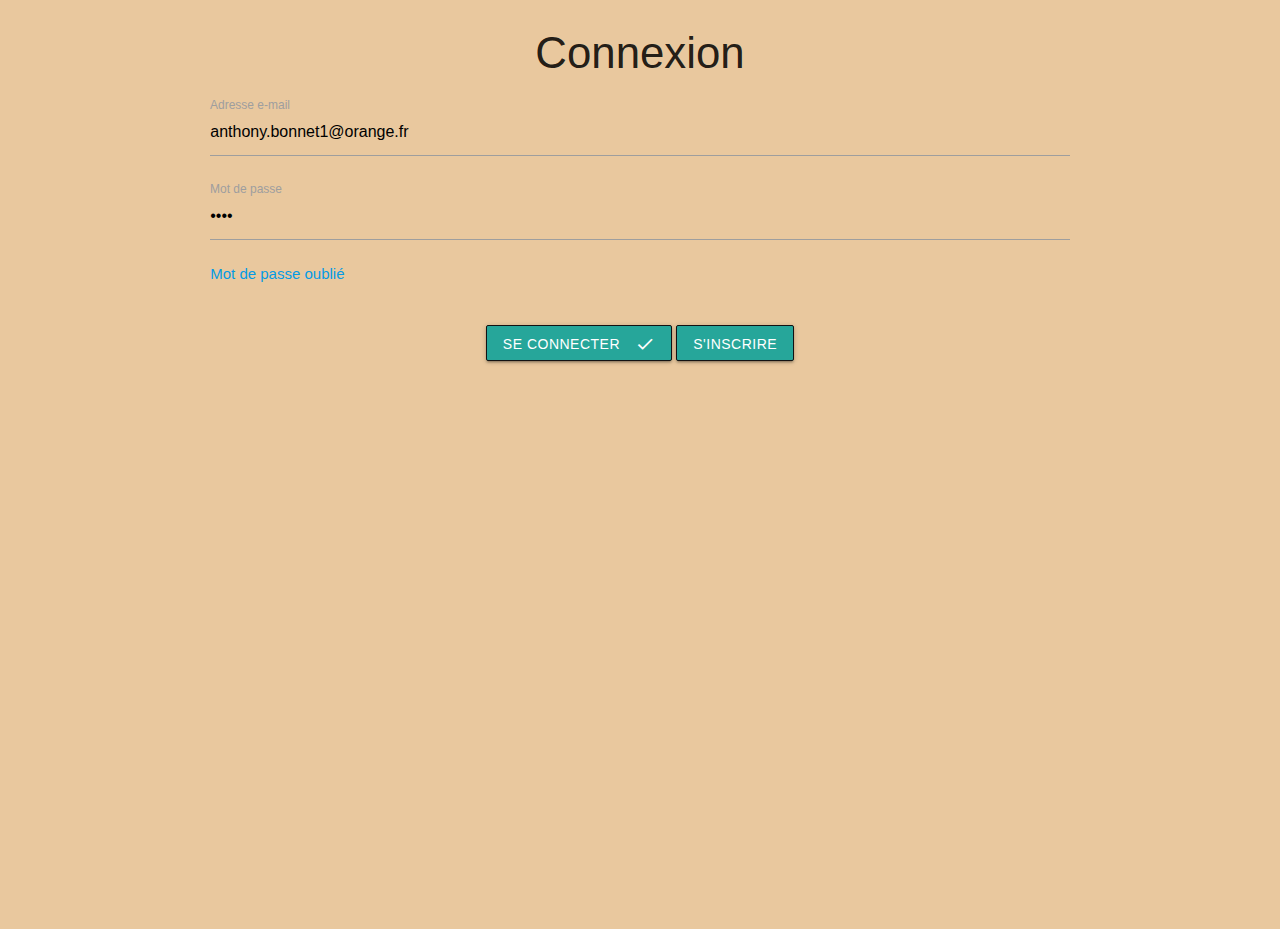
<file: index.html>
<!DOCTYPE html>
<html lang="en">
<head>
    <title>Exemples JS</title>
    <meta charset="UTF-8">
    <meta name="viewport" content="width=device-width, initial-scale=1.0">
    <link href="https://fonts.googleapis.com/icon?family=Material+Icons" rel="stylesheet">
    <link rel="stylesheet" href="https://cdnjs.cloudflare.com/ajax/libs/materialize/1.0.0/css/materialize.min.css">
    <script src="https://cdnjs.cloudflare.com/ajax/libs/materialize/1.0.0/js/materialize.min.js"></script>
    <link rel="stylesheet" type="text/css" href="res/css/index.css"/>
</head>
<body>
    <div id="content"></div>

    <div id="modalConfirmDelete" class="modal">
        <div class="modal-content">
            <h4 class="red-text text-lighten-2">Confirmation</h4>
            <p>Etes vous sûr de vouloir supprimer <span id="spanDeleteObject"></span> ?</p>
            <div class="divider black"></div>
            <br>
            <a class="font-custom modal-close btn green lighten-1" id="btnDelete">Oui</a>
            <a class="font-custom btn red lighten-1 modal-close">Non</a>
        </div>
    </div>

    <div id="modalConfirmArchive" class="modal">
        <div class="modal-content">
            <h4 class="red-text text-lighten-2">Confirmation</h4>
            <p>Etes vous sûr de vouloir archiver <span id="spanArchiveObject"></span> ?</p>
            <div class="divider black"></div>
            <br>
            <a class="font-custom modal-close btn green lighten-1" id="btnArchive">Oui</a>
            <a class="font-custom btn red lighten-1 modal-close">Non</a>
        </div>
    </div>

    <div id="modalConfirmShare" class="modal">
        <div class="modal-content">
            <h4 class="red-text text-lighten-2">Confirmation</h4>
            <p>Etes vous sûr de vouloir partager votre liste avec <span id="spanShareObject"></span> ?</p>
            <div class="divider black"></div>
            <br>
            <a class="font-custom modal-close btn green lighten-1" id="btnShare">Oui</a>
            <a class="font-custom btn red lighten-1 modal-close">Non</a>
        </div>
    </div>

    <script type="application/ecmascript" src="app/tools.js"></script>
    <script type="application/ecmascript" src="app/model/classes.js"></script>
    <script type="application/ecmascript" src="app/model/model.js"></script>
    <script type="application/ecmascript" src="app/controllers/basecontroller.js"></script>
    <script type="application/ecmascript" src="app/services/baseapi.js"></script>
    <script type="application/ecmascript" src="app/services/listapi.js"></script>
    <script type="application/ecmascript" src="app/services/itemapi.js"></script>
    <script type="application/ecmascript" src="app/services/useraccountapi.js"></script>
    <script type="application/ecmascript" src="app/services/shareapi.js"></script>
    <script type="application/ecmascript" src="app/services/roleapi.js"></script>
    <script type="application/ecmascript" src="app/services/notificationapi.js"></script>
    <script type="application/ecmascript" src="app/controllers/share.js"></script>
    <script type="application/ecmascript" src="app/controllers/baseformcontroller.js"></script>
    <script type="application/ecmascript" src="app/controllers/edit.js"></script>
    <script type="application/ecmascript" src="app/controllers/login.js"></script>
    <script>navigate("index")</script>
</body>
</html>
</file>
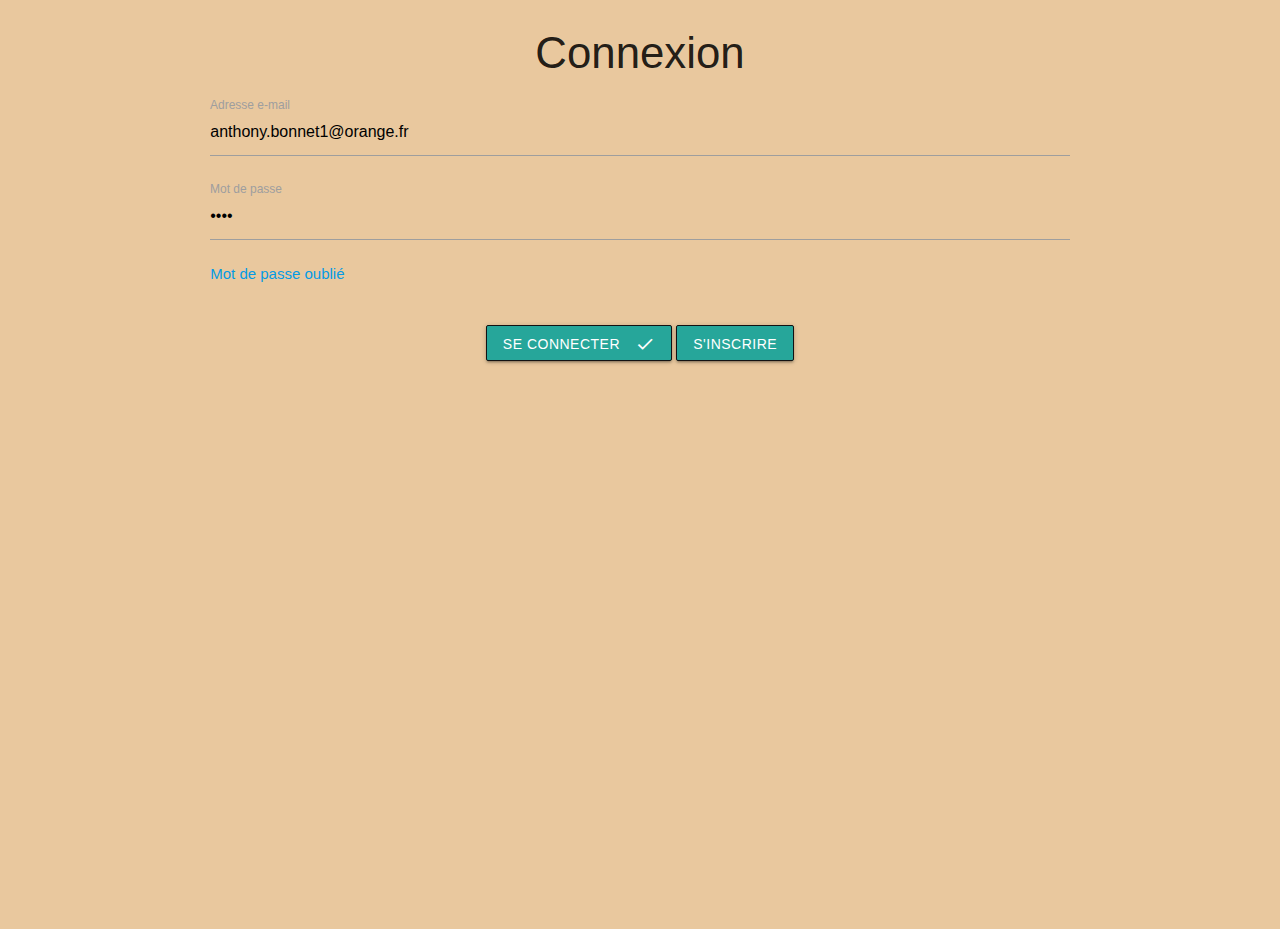
<file: login.html>
<!DOCTYPE html>
    <html lang="en">
    <head>
        <title>Connexion</title>
        <meta charset="UTF-8">
        <meta name="viewport" content="width=device-width, initial-scale=1.0">
        <link href="https://fonts.googleapis.com/icon?family=Material+Icons" rel="stylesheet">
        <link rel="stylesheet" href="https://cdnjs.cloudflare.com/ajax/libs/materialize/1.0.0/css/materialize.min.css">
        <script src="https://cdnjs.cloudflare.com/ajax/libs/materialize/1.0.0/js/materialize.min.js"></script>
        <link rel="stylesheet" type="text/css" href="res/css/index.css"/>
    </head>
    <body>
    <div class="container">
        <h3 class="center">Connexion</h3>
        <p id="labelNoConfirmEmail" class="center red white-text" style="display: none">Nous vous avons envoyé un email de confirmation. Veuillez confirmer votre mail avant de vous connecter.<a onclick="loginController.sendConfirmationMail()"> <u class="white-text">Renvoyer le mail de confirmation</u></a></p>
        <div>
            <div class="row">
                <form class="col s12" id="formLogin">
                    <div class="row">
                        <div class="input-field col s12">
                            <input id="fieldLogin" type="text" class="validate" value="anthony.bonnet1@orange.fr">
                            <label for="fieldLogin" class="active">Adresse e-mail</label>
                        </div>
                        <div class="input-field col s12">
                            <input id="fieldPassword" type="password" class="validate" value="1401">
                            <label for="fieldPassword" class="active">Mot de passe</label>
                        </div>
                        <div class="col s12">
                            <a onclick="loginController.displayResetPassword()" >Mot de passe oublié</a>
                        </div>
                    </div>
                </form>
            </div>
            <div class="row center">
                <button class="waves-effect waves-light btn" onclick="loginController.authenticate()"><i class="material-icons right">check</i>Se connecter</button>
                <button class="waves-effect waves-light btn" onclick="loginController.displayInscription()">S'inscrire</button>
            </div>
        </div>
    </div>

    <div id="addUser" class="modal">
        <div class="modal-content">
                <h1 class="red-text text-lighten-2">Inscription</h1>
                <form>
                    <div class="row">
                        <div class="input-field">
                            <i class="material-icons prefix">account_circle</i>
                            <input id="inputDisplayName" type="text" class="validate">
                            <label for="inputDisplayName">Nom d'utilisateur</label>
                        </div>
                        <div class="input-field">
                            <i class="material-icons prefix">email</i>
                            <input id="inputLogin" type="email" class="validate">
                            <label for="inputLogin">Login (email)</label>
                        </div>
                        <div class="input-field">
                            <i class="material-icons prefix">password</i>
                            <input id="inputPassword" type="password" class="validate">
                            <label for="inputPassword">Mot de passe</label>
                        </div>
                    </div>
                </form>
                <a class="font-custom btn green lighten-1" onclick="loginController.saveUser()">Confirmer</a>
                <a class="font-custom btn red lighten-1 modal-close">Annuler</a>
        </div>
    </div>

    <div id="resetPassword" class="modal">
        <div class="modal-content">
            <div class="row">
                <h2 class="red-text text-lighten-2">Mot de passe oublié ?</h2>
                <p>Pour réinitialiser votre mot de passe, saisissez l'adresse e-mail que vous utilisez pour vous connecter à votre compte. Nous vous enverrons un lien pour modifier votre mot de passe <br>(Attention ce lien ne sera valide que pendant 30 minutes).</p>
                <form>
                    <div class="row">
                        <div class="input-field">
                            <input id="inputLoginReset" type="text" class="validate">
                            <label for="inputLoginReset">Adresse mail</label>
                        </div>
                    </div>
                </form>
                <a class="font-custom btn green lighten-1" onclick="loginController.resetPassword()">Envoyer</a>
                <a class="font-custom btn red lighten-1 modal-close">Annuler</a>
            </div>
        </div>
    </div>

    <script type="application/ecmascript" src="app/tools.js"></script>
    <script type="application/ecmascript" src="app/model/classes.js"></script>
    <script type="application/ecmascript" src="app/model/model.js"></script>
    <script type="application/ecmascript" src="app/controllers/basecontroller.js"></script>
    <script type="application/ecmascript" src="app/services/baseapi.js"></script>
    <script type="application/ecmascript" src="app/services/listapi.js"></script>
    <script type="application/ecmascript" src="app/services/itemapi.js"></script>
    <script type="application/ecmascript" src="app/services/useraccountapi.js"></script>
    <script type="application/ecmascript" src="app/services/shareapi.js"></script>
    <script type="application/ecmascript" src="app/services/roleapi.js"></script>
    <script type="application/ecmascript" src="app/services/notificationapi.js"></script>
    <script type="application/ecmascript" src="app/controllers/baseformcontroller.js"></script>
    <script type="application/ecmascript" src="app/controllers/login.js"></script>
    </body>
</html>
</file>
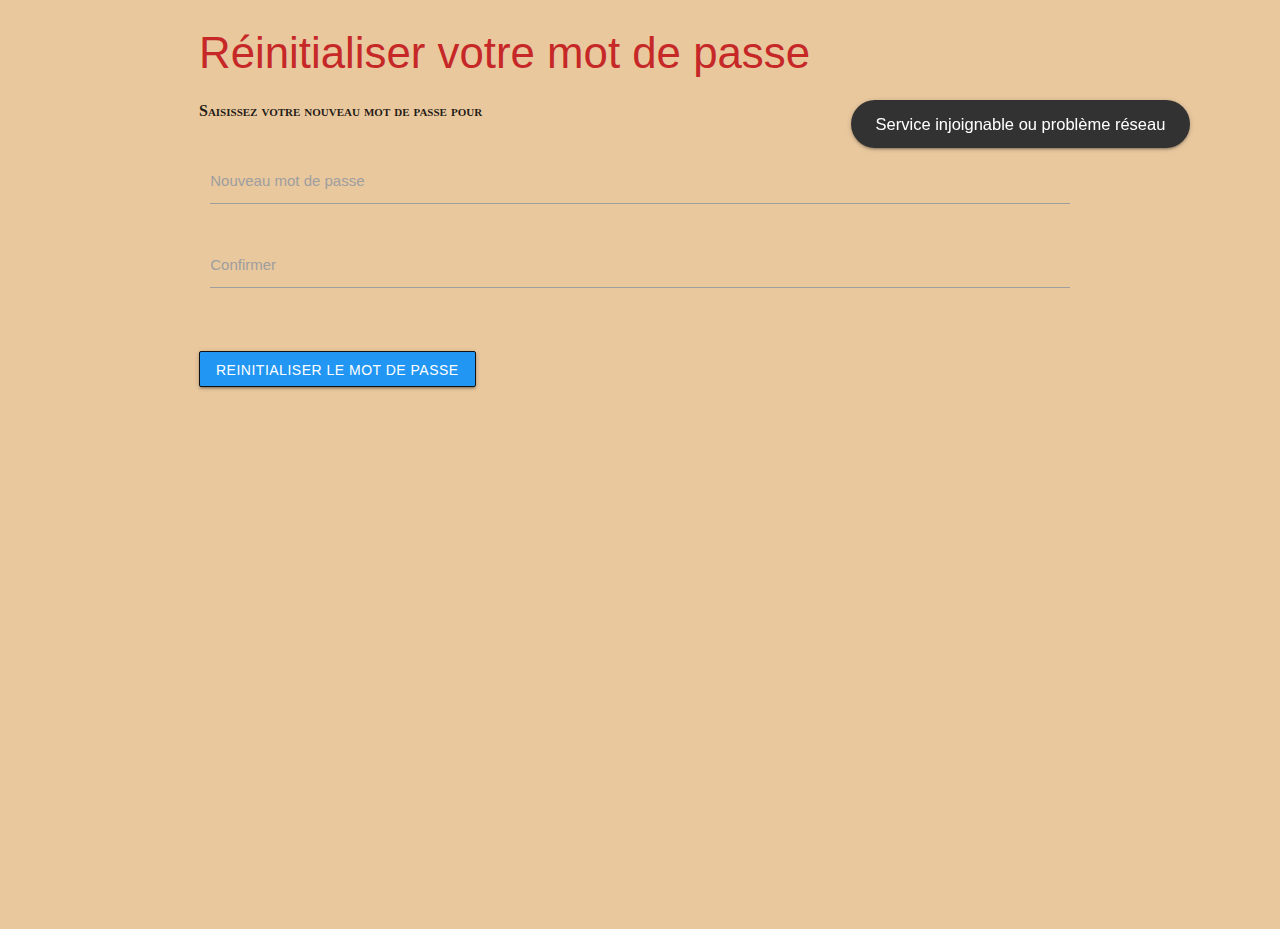
<file: reset.html>
<!DOCTYPE html>
    <html lang="en">
    <head>
        <title>Reinitialisation</title>
        <meta charset="UTF-8">
        <meta name="viewport" content="width=device-width, initial-scale=1.0">
        <link href="https://fonts.googleapis.com/icon?family=Material+Icons" rel="stylesheet">
        <link rel="stylesheet" href="https://cdnjs.cloudflare.com/ajax/libs/materialize/1.0.0/css/materialize.min.css">
        <script src="https://cdnjs.cloudflare.com/ajax/libs/materialize/1.0.0/js/materialize.min.js"></script>
        <link rel="stylesheet" type="text/css" href="res/css/index.css"/>
    </head>
    <body>
        <div class="container">
            <h3 id="labelReset" class="red-text text-darken-3">Réinitialiser votre mot de passe</h3>
            <div id="divReset">
                <p id="labelLoginReset">Saisissez votre nouveau mot de passe pour </p>
                <div class="row">
                    <form class="col s12">
                        <div class="row">
                            <div class="input-field col s12">
                                <input id="inputNewPassword" type="password" class="validate custom_field">
                                <label for="inputNewPassword" class="active customLabelField">Nouveau mot de passe</label>
                            </div>
                            <div class="input-field col s12">
                                <input id="inputNewPasswordConfirm" type="password" class="validate custom_field">
                                <label for="inputNewPasswordConfirm" class="active customLabelField">Confirmer</label>
                            </div>
                        </div>
                    </form>
                </div>
                <div class="row">
                    <button class="waves-effect waves-light btn blue" onclick="resetController.resetPassword()">Reinitialiser le mot de passe</button>
                </div>
            </div>
        </div>

        <script type="application/ecmascript" src="app/tools.js"></script>
        <script type="application/ecmascript" src="app/model/classes.js"></script>
        <script type="application/ecmascript" src="app/model/model.js"></script>
        <script type="application/ecmascript" src="app/controllers/basecontroller.js"></script>
        <script type="application/ecmascript" src="app/controllers/baseformcontroller.js"></script>
        <script type="application/ecmascript" src="app/services/baseapi.js"></script>
        <script type="application/ecmascript" src="app/services/listapi.js"></script>
        <script type="application/ecmascript" src="app/services/itemapi.js"></script>
        <script type="application/ecmascript" src="app/services/useraccountapi.js"></script>
        <script type="application/ecmascript" src="app/services/shareapi.js"></script>
        <script type="application/ecmascript" src="app/services/roleapi.js"></script>
        <script type="application/ecmascript" src="app/services/notificationapi.js"></script>
        <script type="application/ecmascript" src="app/controllers/login.js"></script>
        <script type="application/ecmascript" src="app/controllers/reset.js"></script>
    </body>
</html>
</file>
<file: res/css/index.css>
body {
    margin: 10px;
    background-color: #e9c89e;
    height:100%;
}

html {
    height:100%;
}

#content{
    height:100%;
}

.nav-wrapper{
    background-color: #17769f;
}

.brand-logo{
    margin-left: 10px;
}

#contentLists{
    height:100%;
}

#titleList{
    border: #121212;
}

#titleNoShareList{
    font: italic small-caps bold 20px/2 cursive;
}

#titleNoList{
    font: italic small-caps bold 20px/2 cursive;
}

#tableAllList{
    width: 500px;
    margin-left: auto;
    margin-right: auto;
}

td{
    background-color: #e9c89e;
}

.btn
{
    border: 1px solid #121212;
}

#tableAllListShare{
    width: 500px;
    margin-left: auto;
    margin-right: auto;
}

table{
    margin: 50px;
}

#switchDiv{
    margin-top: 10px;
}

#sendNotification{
    margin-top: 10px;
}

#spanNumberNotifications{
    position: absolute;
    top: -1rem;
    right: -1rem;
    background: #FF4754;
    width: 35px;
    height: 35px;
    display: flex;
    align-items: center;
    justify-content: center;
    border: 1px solid #121212;
    border-radius: 50%;
}

#buttonNumberNotifications{
    color: white;
    background: #5899ff;
    border-radius: 4px;
    position:fixed;
    right:20px;
    bottom:20px;
}

.modal{
    border: 2px solid #121212;
    border-radius: 10px;
    background-color: #e5ddcd;
}

p{
    font: small-caps bold 16px/2 cursive;
}

.font-custom{
    font: small-caps bold 16px/2 cursive;
}

#divider{
    position:absolute;
    left:50%;
    top:15%;
    height: 90%;
    border-left:2px solid #000000;
}

a{
    cursor: pointer;
}

.post-it{
    padding: 2%;
    background-color: #ffffa5;
    box-shadow: 2px 4px 6px #444;
    -moz-box-shadow: 2px 4px 6px #444;
    -webkit-box-shadow: 2px 4px 6px #444;
    transform: rotate(2deg);
    -moz-transform: rotate(2deg);
    -webkit-transform: rotate(2deg);
    -o-transform: rotate(2deg);
    -ms-transform: rotate(2deg);
    border-bottom-right-radius: 60px 10px;
    margin: 20px;
}

.history{
    position: absolute;
    top: -1rem;
    right: -1rem;
    background: #FF4754;
    width: 35px;
    height: 35px;
    display: flex;
    align-items: center;
    justify-content: center;
    border: 1px solid #121212;
    border-radius: 50%;
}
</file>
